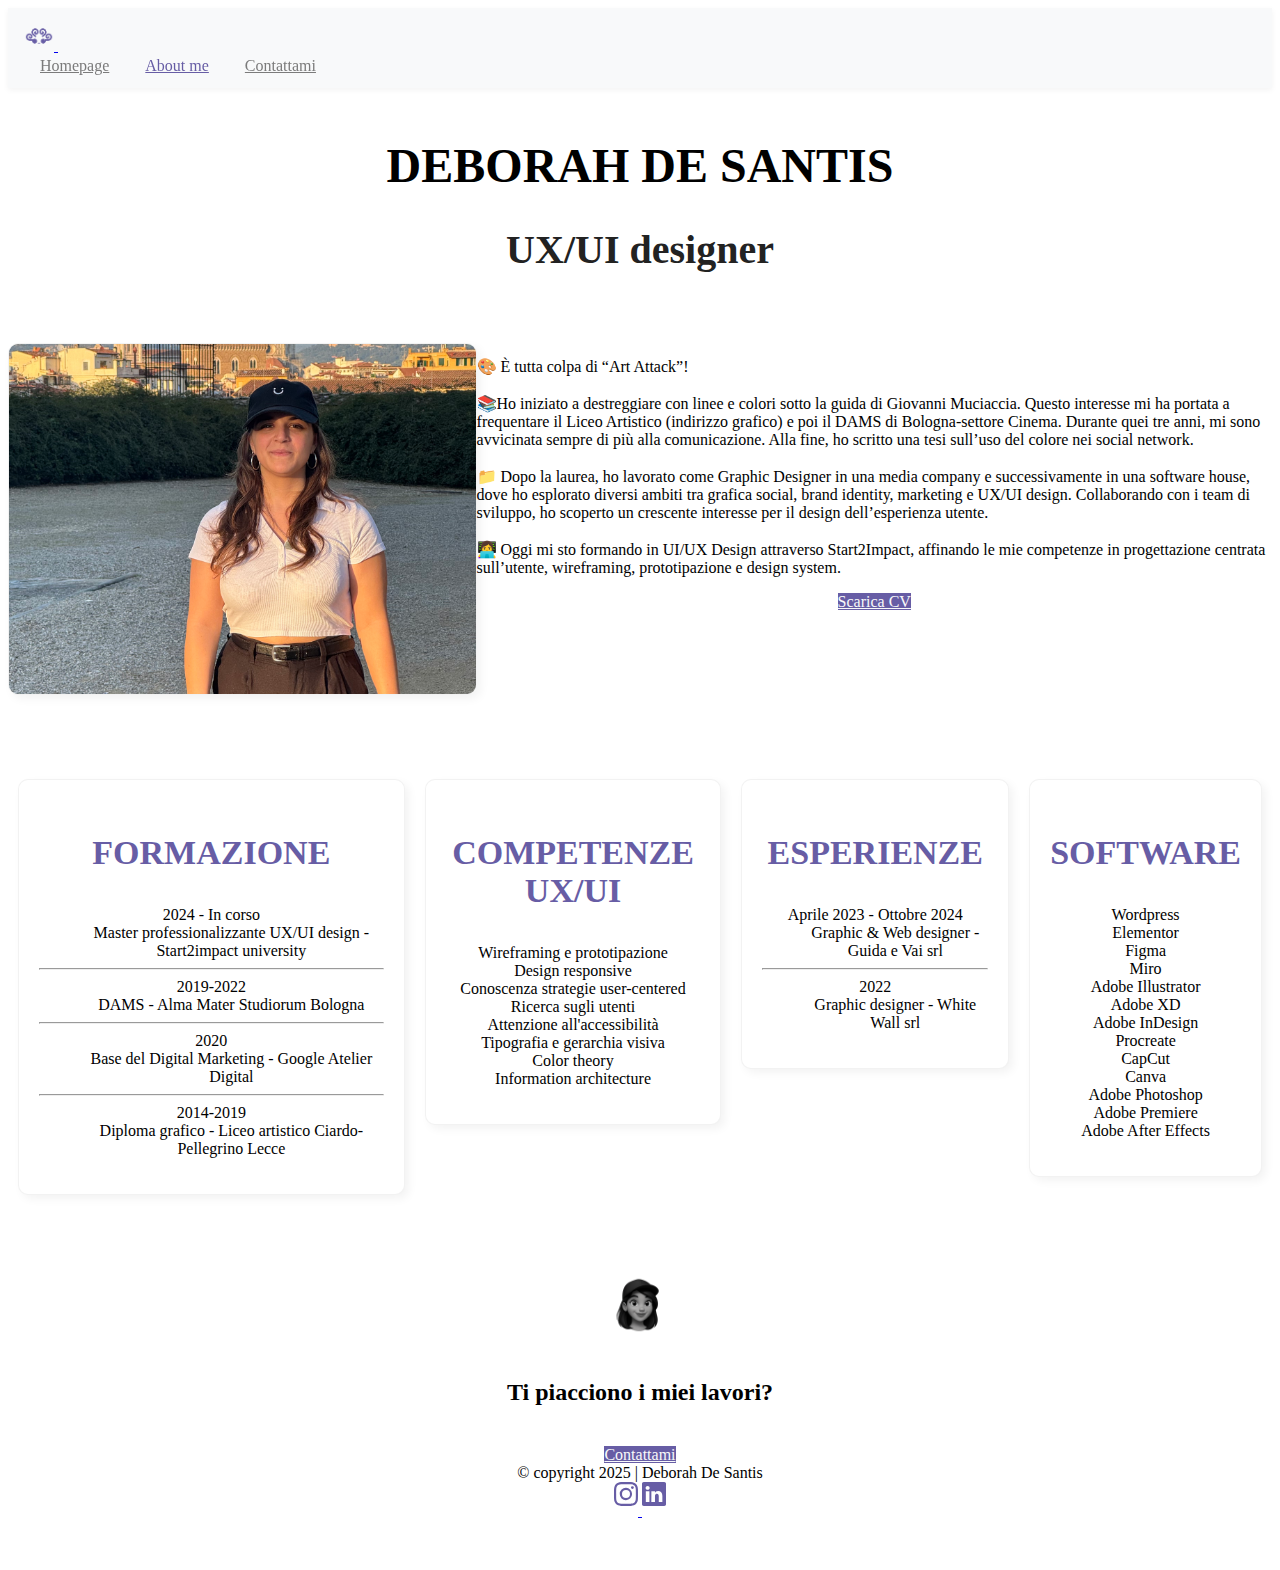
<file: about-me.html>
<!doctype html>
<html lang="it">
  <head>
    <meta charset="utf-8">
    <meta name="viewport" content="width=device-width, initial-scale=1">
    <title>Portfolio Deborah De Santis</title>
    <link rel="icon" type="image/png" href="Assets/img/favicon.png">
    <link href="https://cdn.jsdelivr.net/npm/bootstrap@5.3.5/dist/css/bootstrap.min.css" rel="stylesheet" integrity="sha384-SgOJa3DmI69IUzQ2PVdRZhwQ+dy64/BUtbMJw1MZ8t5HZApcHrRKUc4W0kG879m7" crossorigin="anonymous">
    <link rel="stylesheet" href="css/style.css">
  </head>
  <body>
<!--navbar-->
<header class="navbar navbar-expand-md bg-body-tertiary sticky-top">
  <a class="navbar-brand" href="index.html">
    <img src="Assets/img/favicon.png" alt="Logo Dikya, clicca per tornare in homepage" width="30">
  </a>

  <!-- Bottone hamburger -->
  <button class="navbar-toggler" type="button" data-bs-toggle="collapse" data-bs-target="#menuNav">
    <span class="navbar-toggler-icon"></span>
  </button>

  <!-- Menu nav -->
  
  <div class="collapse navbar-collapse" id="menuNav">
    <div class="navbar-nav ms-auto">
      <a class="nav-link" href="index.html">Homepage</a>
      <a class="nav-link active" href="about-me.html">About me</a>
      <a class="nav-link nav-cta" href="contacts.html">Contattami</a>
    </div>
  </div>
</div>
</header>
  
    <!-- JS Bootstrap (funziona con toggler) -->
    <script src="https://cdn.jsdelivr.net/npm/bootstrap@5.3.2/dist/js/bootstrap.bundle.min.js"></script>

<!--sezione nome e professione-->
<header class="container">
    <h1 class="text-center">DEBORAH DE SANTIS</h1>
    <h2 class="text-center">UX/UI designer</h2>
</header>

<!-- Sezione foto e description -->
<div class="container text-center mt-5">
    <div class="row">
      <div class="col">
        <img class="single-image" src="Assets/img/ritratto.jpeg" alt="ritratto Deborah De Santis" height="350px">
      </div>
      <div class="col d-flex align-items-center justify-content-center">
        <br><p>🎨 È tutta colpa di “Art Attack”!<br><br>

          📚Ho iniziato a destreggiare con linee e colori sotto la guida di Giovanni Muciaccia.  Questo interesse mi ha portata a frequentare il Liceo Artistico (indirizzo grafico) e poi il DAMS di Bologna-settore Cinema. Durante quei tre anni, mi sono avvicinata sempre di più alla comunicazione. Alla fine, ho scritto una tesi sull’uso del colore nei social network.<br><br>
          
          📁 Dopo la laurea, ho lavorato come Graphic Designer in una media company e successivamente in una software house, dove ho esplorato diversi ambiti tra grafica social, brand identity, marketing e UX/UI design. Collaborando con i team di sviluppo, ho scoperto un crescente interesse per il design dell’esperienza utente.<br><br>
        
          👩‍💻 Oggi mi sto formando in UI/UX Design attraverso Start2Impact, affinando le mie competenze in progettazione centrata sull’utente, wireframing, prototipazione e design system.</p>
         <!-- Bottone cv -->
    <a href="Assets/doc/DE SANTIS DEBORAH_CV_2025_MOB.pdf" class="btn btn-outline-dark rounded-pill px-4 py-2 shadow-sm fw-bold">Scarica CV</a>     
    </div>
  </div>
  </div>

  <div class="container text-center">
    <div class="row align-items-start">
      <div class="col-md-6 buddhify-box">
       <h3 class="text-center">FORMAZIONE</h3>
       <dl>
        <dt>2024 - In corso</dt>
        <dd>Master professionalizzante UX/UI design - Start2impact university</dd>
    <hr>
        <dt>2019-2022</dt>
        <dd>DAMS - Alma Mater Studiorum Bologna</dd>
    <hr>
        <dt>2020</dt>
        <dd>Base del Digital Marketing - Google Atelier Digital</dd>
    <hr>
        <dt>2014-2019</dt>
        <dd>Diploma grafico - Liceo artistico Ciardo-Pellegrino Lecce</dd>
      </dl>
      </div>
      <div class="col buddhify-box">
        <h3 class="text-center">COMPETENZE UX/UI</h3>
        <p class="text-center">Wireframing e prototipazione <br>Design responsive<br>Conoscenza strategie user-centered<br>Ricerca sugli utenti<br>Attenzione all'accessibilità <br>Tipografia e gerarchia visiva <br>Color theory <br>Information architecture</p>
      </div>
      <div class="col-md-6 buddhify-box">
        <h3 class="text-center">ESPERIENZE</h3>
        <dl>
            <dt>Aprile 2023 - Ottobre 2024</dt>
            <dd>Graphic & Web designer - Guida e Vai srl</dd>
        <hr>
            <dt>2022</dt>
            <dd>Graphic designer - White Wall srl</dd>
          </dl>
      </div>
          <div class="col buddhify-box">
        <h3 class="text-center">SOFTWARE</h3>
        <p class="text-center">Wordpress<br>Elementor<br>Figma<br>Miro<br>Adobe Illustrator<br>Adobe XD<br>Adobe InDesign<br>Procreate<br>CapCut<br>Canva<br>Adobe Photoshop<br>Adobe Premiere<br>Adobe After Effects</p>
      </div>
    </div>
  </div>
  <!--footer-->
<footer class="bg-light py-5 text-center">
    <div class="container">
      
      <!-- Immagine -->
      <div class="mb-3">
        <img src="Assets/img/avatar.png" alt="Avatar di Deborah De Santis" width="60" height="60">
      </div>
  
      <!-- Testo -->
      <h5 class="mb-3 fw-semibold">Ti piacciono i miei lavori?</h5>
  
      <!-- Bottone contattami -->
      <a href="contacts.html" class="btn btn-outline-dark rounded-pill px-4 py-2 shadow-sm fw-bold">
        Contattami
      </a>
  
      <!-- Copyright -->
      <div class="mt-3 text-muted small">&copy; copyright 2025 | Deborah De Santis</div>
  
      <!-- Icone social -->
      <div class="mt-3 d-flex justify-content-center gap-3">
        <a href="https://www.instagram.com" target="_blank" class="text-dark fs-4">
          <svg xmlns="http://www.w3.org/2000/svg" width="16" height="16" fill="currentColor" class="bi bi-instagram" viewBox="0 0 16 16">
            <title>instagram</title>
            <path d="M8 0C5.829 0 5.556.01 4.703.048 3.85.088 3.269.222 2.76.42a3.9 3.9 0 0 0-1.417.923A3.9 3.9 0 0 0 .42 2.76C.222 3.268.087 3.85.048 4.7.01 5.555 0 5.827 0 8.001c0 2.172.01 2.444.048 3.297.04.852.174 1.433.372 1.942.205.526.478.972.923 1.417.444.445.89.719 1.416.923.51.198 1.09.333 1.942.372C5.555 15.99 5.827 16 8 16s2.444-.01 3.298-.048c.851-.04 1.434-.174 1.943-.372a3.9 3.9 0 0 0 1.416-.923c.445-.445.718-.891.923-1.417.197-.509.332-1.09.372-1.942C15.99 10.445 16 10.173 16 8s-.01-2.445-.048-3.299c-.04-.851-.175-1.433-.372-1.941a3.9 3.9 0 0 0-.923-1.417A3.9 3.9 0 0 0 13.24.42c-.51-.198-1.092-.333-1.943-.372C10.443.01 10.172 0 7.998 0zm-.717 1.442h.718c2.136 0 2.389.007 3.232.046.78.035 1.204.166 1.486.275.373.145.64.319.92.599s.453.546.598.92c.11.281.24.705.275 1.485.039.843.047 1.096.047 3.231s-.008 2.389-.047 3.232c-.035.78-.166 1.203-.275 1.485a2.5 2.5 0 0 1-.599.919c-.28.28-.546.453-.92.598-.28.11-.704.24-1.485.276-.843.038-1.096.047-3.232.047s-2.39-.009-3.233-.047c-.78-.036-1.203-.166-1.485-.276a2.5 2.5 0 0 1-.92-.598 2.5 2.5 0 0 1-.6-.92c-.109-.281-.24-.705-.275-1.485-.038-.843-.046-1.096-.046-3.233s.008-2.388.046-3.231c.036-.78.166-1.204.276-1.486.145-.373.319-.64.599-.92s.546-.453.92-.598c.282-.11.705-.24 1.485-.276.738-.034 1.024-.044 2.515-.045zm4.988 1.328a.96.96 0 1 0 0 1.92.96.96 0 0 0 0-1.92m-4.27 1.122a4.109 4.109 0 1 0 0 8.217 4.109 4.109 0 0 0 0-8.217m0 1.441a2.667 2.667 0 1 1 0 5.334 2.667 2.667 0 0 1 0-5.334"/>
          </svg>
        </a>
        <a href="https://www.linkedin.com" target="_blank" class="text-dark fs-4">
          <svg xmlns="http://www.w3.org/2000/svg" width="16" height="16" fill="currentColor" class="bi bi-linkedin" viewBox="0 0 16 16">
            <title>Linkedin</title>
            <path d="M0 1.146C0 .513.526 0 1.175 0h13.65C15.474 0 16 .513 16 1.146v13.708c0 .633-.526 1.146-1.175 1.146H1.175C.526 16 0 15.487 0 14.854zm4.943 12.248V6.169H2.542v7.225zm-1.2-8.212c.837 0 1.358-.554 1.358-1.248-.015-.709-.52-1.248-1.342-1.248S2.4 3.226 2.4 3.934c0 .694.521 1.248 1.327 1.248zm4.908 8.212V9.359c0-.216.016-.432.08-.586.173-.431.568-.878 1.232-.878.869 0 1.216.662 1.216 1.634v3.865h2.401V9.25c0-2.22-1.184-3.252-2.764-3.252-1.274 0-1.845.7-2.165 1.193v.025h-.016l.016-.025V6.169h-2.4c.03.678 0 7.225 0 7.225z"/>
          </svg>
        </a>
      </div>
  
    </div>
  </footer>
  </body>
</html>
</file>
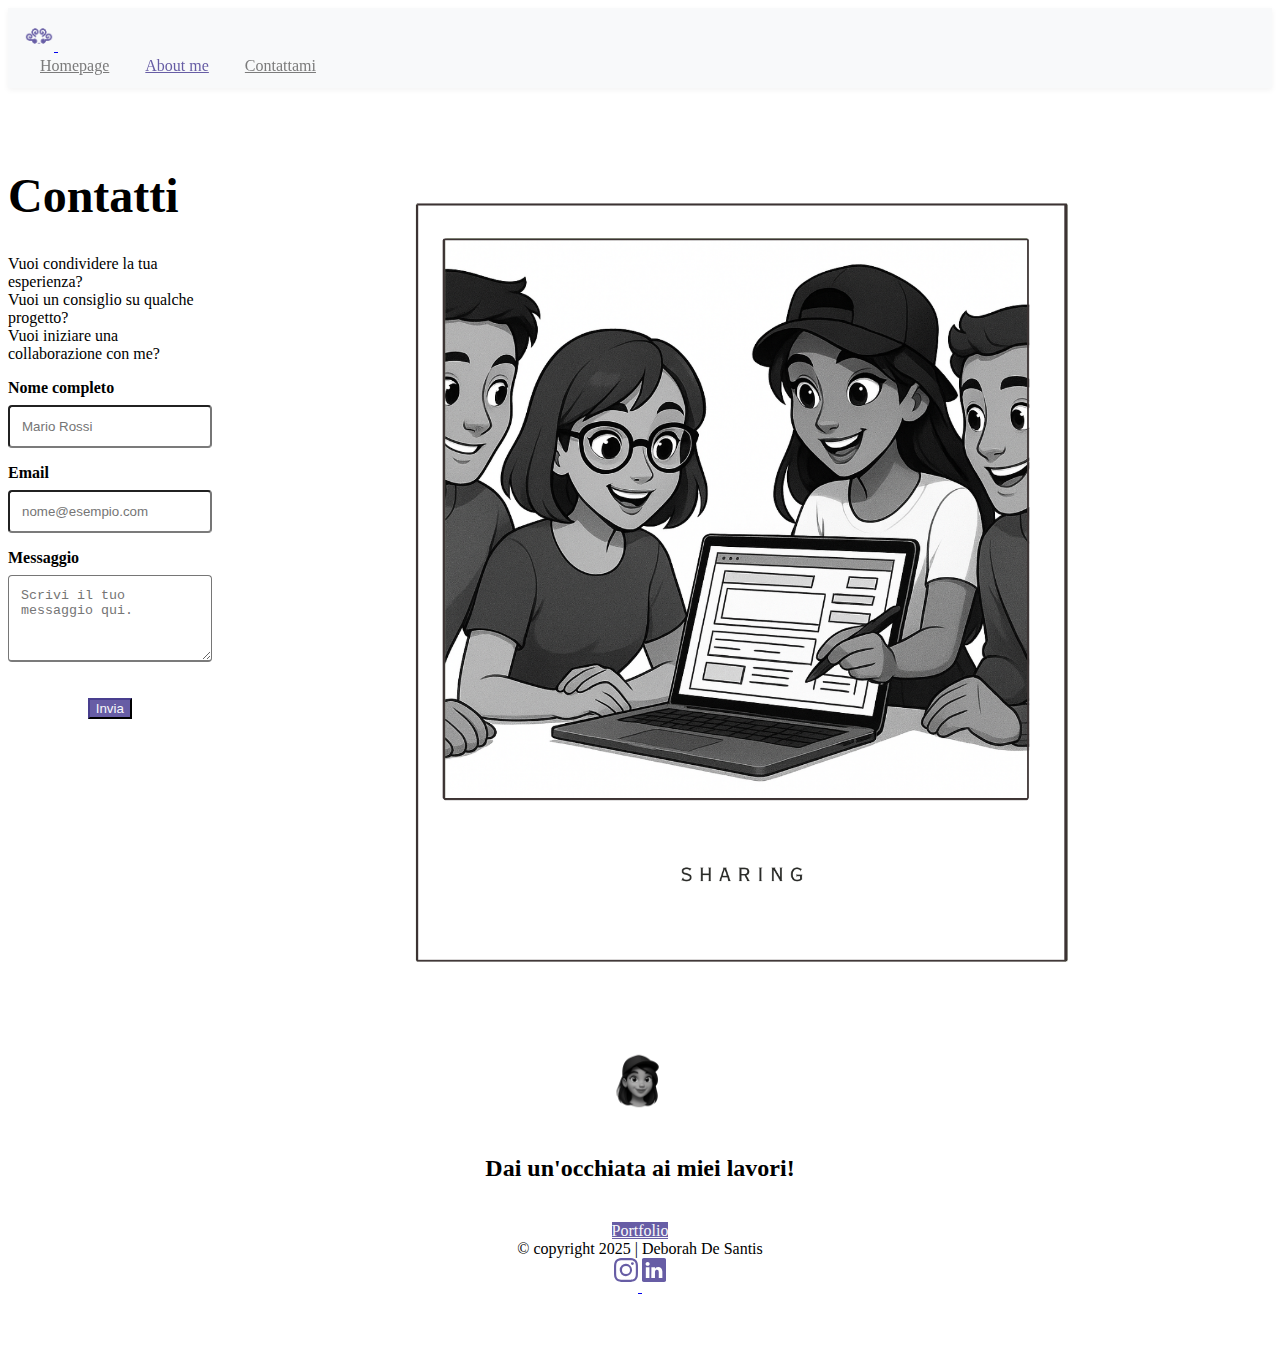
<file: contacts.html>
<!doctype html>
<html lang="it">
  <head>
    <meta charset="utf-8">
    <meta name="viewport" content="width=device-width, initial-scale=1">
    <title>Portfolio Deborah De Santis</title>
    <link rel="icon" type="image/png" href="Assets/img/favicon.png">
    <link href="https://cdn.jsdelivr.net/npm/bootstrap@5.3.5/dist/css/bootstrap.min.css" rel="stylesheet" integrity="sha384-SgOJa3DmI69IUzQ2PVdRZhwQ+dy64/BUtbMJw1MZ8t5HZApcHrRKUc4W0kG879m7" crossorigin="anonymous">
    <link rel="stylesheet" href="css/style.css">
  </head>
  <body>
<!--navbar-->
<header class="navbar navbar-expand-md bg-body-tertiary sticky-top">
  <a class="navbar-brand" href="index.html">
    <img src="Assets/img/favicon.png" alt="Logo Dikya, clicca per tornare in homepage" width="30">
  </a>

  <!-- Bottone hamburger -->
  <button class="navbar-toggler" type="button" data-bs-toggle="collapse" data-bs-target="#menuNav">
    <span class="navbar-toggler-icon"></span>
  </button>

  <!-- Menu nav -->
  
  <div class="collapse navbar-collapse" id="menuNav">
    <div class="navbar-nav ms-auto">
      <a class="nav-link" href="index.html">Homepage</a>
      <a class="nav-link active" href="about-me.html">About me</a>
      <a class="nav-link nav-cta" href="contacts.html">Contattami</a>
    </div>
  </div>
</div>
</header>
  
    <!-- JS Bootstrap (funziona con toggler) -->
    <script src="https://cdn.jsdelivr.net/npm/bootstrap@5.3.2/dist/js/bootstrap.bundle.min.js"></script>


<!-- Sezione due colonne -->
<div class="container text-center mt-5">
    <div class="row">
      <div class="col-md-6">
        <h1>Contatti</h1>
          <p>Vuoi condividere la tua esperienza?<br>
          Vuoi un consiglio su qualche progetto?<br>
          Vuoi iniziare una collaborazione con me?</p>
          <form>
            <div class="mb-3">
              <label for="nome" class="form-label">Nome completo</label>
              <input type="text" class="form-control" id="nome" name="nome" placeholder="Mario Rossi"><br>
              </div>
              <div class="mb-3">
              <label for="email" class="form-label">Email</label>
              <input type="email" class="form-control" id="email" placeholder="nome@esempio.com">
          </div>
          <div class="mb-3">
            <label for="messaggio" class="form-label">Messaggio</label>
            <textarea class="form-control" id="messaggio" name="messaggio" rows="4" placeholder="Scrivi il tuo messaggio qui."></textarea>
          </div>
            <button type=submit class="btn btn-outline-dark rounded-pill px-4 py-2 shadow-sm fw-bold"> Invia </button>
        </form>
      </div>
      <div class="col d-flex align-items-center justify-content-center">
        <img src="Assets/img/contatti polaroid.png" alt="Illustrazione di un confronto tra designer" style="width: 80%; margin-top: 10px;">
        <!--<p>Credo nel valore dello scambio di idee e nella forza delle connessioni autentiche. Ogni confronto è un’occasione per crescere, imparare qualcosa di nuovo e dare vita a progetti migliori. Se hai qualcosa da condividere, un'idea da sviluppare o semplicemente vuoi fare due chiacchiere sul mondo del design e della creatività, scrivimi: sarò felice di ascoltarti.</p> -->
    </div>
  </div>
  </div>
  <!--footer-->
<footer class="bg-light py-5 text-center">
    <div class="container">
      
      <!-- Immagine -->
      <div class="mb-3">
        <img src="Assets/img/avatar.png" alt="Avatar di Deborah De Santis" width="60" height="60">
      </div>
  
      <!-- Testo -->
      <h5 class="mb-3 fw-semibold">Dai un'occhiata ai miei lavori!</h5>
  
      <!-- Bottone contattami -->
      <a href="index.html" class="btn btn-outline-dark rounded-pill px-4 py-2 shadow-sm fw-bold">
        Portfolio
      </a>
  
      <!-- Copyright -->
      <div class="mt-3 text-muted small">&copy; copyright 2025 | Deborah De Santis</div>
  
      <!-- Icone social -->
      <div class="mt-3 d-flex justify-content-center gap-3">
        <a href="https://www.instagram.com" target="_blank" class="text-dark fs-4">
          <svg xmlns="http://www.w3.org/2000/svg" width="16" height="16" fill="currentColor" class="bi bi-instagram" viewBox="0 0 16 16">
            <title>instagram</title>
            <path d="M8 0C5.829 0 5.556.01 4.703.048 3.85.088 3.269.222 2.76.42a3.9 3.9 0 0 0-1.417.923A3.9 3.9 0 0 0 .42 2.76C.222 3.268.087 3.85.048 4.7.01 5.555 0 5.827 0 8.001c0 2.172.01 2.444.048 3.297.04.852.174 1.433.372 1.942.205.526.478.972.923 1.417.444.445.89.719 1.416.923.51.198 1.09.333 1.942.372C5.555 15.99 5.827 16 8 16s2.444-.01 3.298-.048c.851-.04 1.434-.174 1.943-.372a3.9 3.9 0 0 0 1.416-.923c.445-.445.718-.891.923-1.417.197-.509.332-1.09.372-1.942C15.99 10.445 16 10.173 16 8s-.01-2.445-.048-3.299c-.04-.851-.175-1.433-.372-1.941a3.9 3.9 0 0 0-.923-1.417A3.9 3.9 0 0 0 13.24.42c-.51-.198-1.092-.333-1.943-.372C10.443.01 10.172 0 7.998 0zm-.717 1.442h.718c2.136 0 2.389.007 3.232.046.78.035 1.204.166 1.486.275.373.145.64.319.92.599s.453.546.598.92c.11.281.24.705.275 1.485.039.843.047 1.096.047 3.231s-.008 2.389-.047 3.232c-.035.78-.166 1.203-.275 1.485a2.5 2.5 0 0 1-.599.919c-.28.28-.546.453-.92.598-.28.11-.704.24-1.485.276-.843.038-1.096.047-3.232.047s-2.39-.009-3.233-.047c-.78-.036-1.203-.166-1.485-.276a2.5 2.5 0 0 1-.92-.598 2.5 2.5 0 0 1-.6-.92c-.109-.281-.24-.705-.275-1.485-.038-.843-.046-1.096-.046-3.233s.008-2.388.046-3.231c.036-.78.166-1.204.276-1.486.145-.373.319-.64.599-.92s.546-.453.92-.598c.282-.11.705-.24 1.485-.276.738-.034 1.024-.044 2.515-.045zm4.988 1.328a.96.96 0 1 0 0 1.92.96.96 0 0 0 0-1.92m-4.27 1.122a4.109 4.109 0 1 0 0 8.217 4.109 4.109 0 0 0 0-8.217m0 1.441a2.667 2.667 0 1 1 0 5.334 2.667 2.667 0 0 1 0-5.334"/>
          </svg>
        </a>
        <a href="https://www.linkedin.com" target="_blank" class="text-dark fs-4">
          <svg xmlns="http://www.w3.org/2000/svg" width="16" height="16" fill="currentColor" class="bi bi-linkedin" viewBox="0 0 16 16">
            <title>Linkedin</title>
            <path d="M0 1.146C0 .513.526 0 1.175 0h13.65C15.474 0 16 .513 16 1.146v13.708c0 .633-.526 1.146-1.175 1.146H1.175C.526 16 0 15.487 0 14.854zm4.943 12.248V6.169H2.542v7.225zm-1.2-8.212c.837 0 1.358-.554 1.358-1.248-.015-.709-.52-1.248-1.342-1.248S2.4 3.226 2.4 3.934c0 .694.521 1.248 1.327 1.248zm4.908 8.212V9.359c0-.216.016-.432.08-.586.173-.431.568-.878 1.232-.878.869 0 1.216.662 1.216 1.634v3.865h2.401V9.25c0-2.22-1.184-3.252-2.764-3.252-1.274 0-1.845.7-2.165 1.193v.025h-.016l.016-.025V6.169h-2.4c.03.678 0 7.225 0 7.225z"/>
          </svg>
        </a>
      </div>
  
    </div>
  </footer>
    </body>
  </html>
</file>
<file: css/style.css>
/*===navbar===*/
.navbar {
  background-color: #f8f9fa;
  padding: 0.8rem 1rem;
  box-shadow: 0 2px 6px rgba(0, 0, 0, 0.05);
  position: sticky;
  top: 0;
  z-index: 1000;
}

.navbar-brand img {
  max-height: 50px;
}

.nav-link {
  color: #7b7b7b;
  font-weight: 500;
  padding: 0.5rem 1rem;
  transition: color 0.2s ease;
}
.nav-link:hover {
  color: #222222;
  text-decoration: underline;
}
.nav-link.active {
  color: #675da5;
  pointer-events: none;
  cursor: default;
}

.btn {
  background-color: #675da5;
  color: #f8f9fa;
  border-color: #1e1a3b;
}
.btn:hover {
  background-color: #1e1a3b;
}

.nav-cta {
  text-decoration: underline;
}

.navbar-toggler {
  border: none;
  background-color: transparent;
  padding: 0.4rem;
}
.navbar-toggler:focus {
  outline: none;
  box-shadow: none;
}

.navbar-toggler-icon {
  background-image: url("data:image/svg+xml,%3csvg viewBox='0 0 30 30' xmlns='http://www.w3.org/2000/svg'%3e%3cpath stroke='rgba(103,93,165, 1)' stroke-linecap='round' stroke-miterlimit='10' stroke-width='2' d='M4 7h22M4 15h22M4 23h22'/%3e%3c/svg%3e");
}

@media (max-width: 767.98px) {
  .navbar-nav {
    gap: 0.5rem;
  }
  .navbar-nav .nav-link {
    padding-left: 0;
  }
  .nav-cta {
    margin-left: 0;
    justify-content: center;
  }
}
h1 {
  text-align: left;
  font-size: 34px;
  margin-top: 30px;
}
@media (min-width: 768px) {
  h1 {
    font-size: 48px;
  }
}

h2 {
  color: #222222;
  margin-bottom: 20px;
  font-size: 28px;
}
@media (min-width: 768px) {
  h2 {
    font-size: 40px;
  }
}

h3 {
  font-size: 24px;
  color: #675da5;
  text-align: left;
}
@media (min-width: 768px) {
  h3 {
    font-size: 34px;
  }
}

h4 {
  font-size: 22px;
  color: #7b7b7b;
  text-align: left;
}
@media (min-width: 768px) {
  h4 {
    font-size: 28px;
  }
}

h5 {
  font-size: 20px;
}
@media (min-width: 768px) {
  h5 {
    font-size: 24px;
  }
}

p {
  font-size: 16px;
  text-align: left;
}

.text-center {
  text-align: center;
}

.icon {
  height: 300px;
}

.container {
  margin-top: 50px;
  margin-bottom: 50px;
}

.col {
  flex-direction: column;
  height: 100%;
}

.buddhify-box {
  background-color: white;
  border: 1px solid rgba(0, 0, 0, 0.05);
  border-radius: 10px;
  box-shadow: 4px 4px 10px rgba(0, 0, 0, 0.05);
  padding: 20px;
  margin: 30px 10px;
  height: 100%;
}

.row {
  display: flex;
}

svg[class^=bi] {
  fill: #675da5;
}

.bi {
  height: 24px;
  width: 24px;
  margin-bottom: 10px;
}

.competitor {
  margin-left: -50px;
  border: 1px solid rgba(0, 0, 0, 0.05);
  border-radius: 10px;
  box-shadow: 4px 4px 10px rgba(0, 0, 0, 0.05);
}

.competitor-calm {
  margin-left: 50px;
  border: 1px solid rgba(0, 0, 0, 0.05);
  border-radius: 10px;
  box-shadow: 4px 4px 10px rgba(0, 0, 0, 0.05);
}

.single-image {
  border: 1px solid rgba(0, 0, 0, 0.05);
  border-radius: 10px;
  box-shadow: 4px 4px 10px rgba(0, 0, 0, 0.05);
  margin-top: 20px;
}

.img-box {
  width: 30%;
  aspect-ratio: 3/4;
  -o-object-fit: cover;
     object-fit: cover;
  border-radius: 10px;
  box-shadow: 0 4px 10px rgba(0, 0, 0, 0.1);
}

label {
  display: block;
  margin-bottom: 0.5rem;
  font-weight: bold;
  text-align: left;
}

input[type=text],
input[type=email],
textarea {
  width: 100%;
  padding: 0.75rem;
  margin-bottom: 1rem;
  border-bottom: 2px solid #7b7b7b;
  border-radius: 0.25rem;
  box-sizing: border-box;
}

textarea {
  resize: vertical;
}

button[type=submit] {
  margin-top: 1rem;
}

.col-md-6:last-child p {
  font-size: 0.9rem;
  line-height: 1.6;
  margin-bottom: 2rem;
}
</file>
